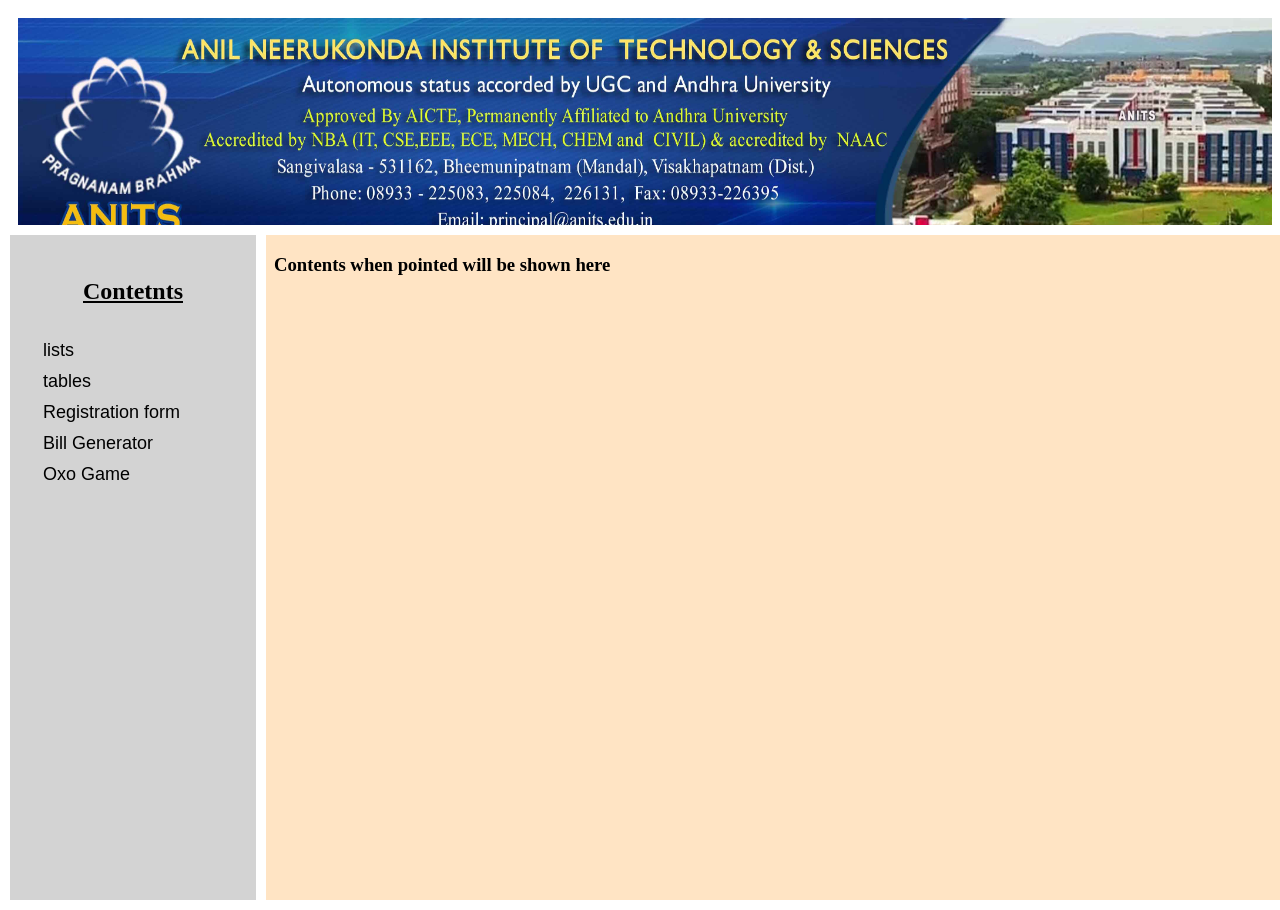
<file: wt2/index.html>
<!DOCTYPE html>
<html lang="en">
<head>
    
    <title>index</title>
  <style>
    *{
        border: 5px solid transparent;
    }
  </style>
</head>

    <frameset rows="25% ,75%" border="0px">  
          <frame name="top" src="top.html" ></frame>
          <frameset cols="20%,80%" id="bottom" >
              <frame name="left" src="left.html"></frame>
              <frame name="right" src="right.html"></frame>
          </frameset>
    </frameset>
      

</html>
</file>
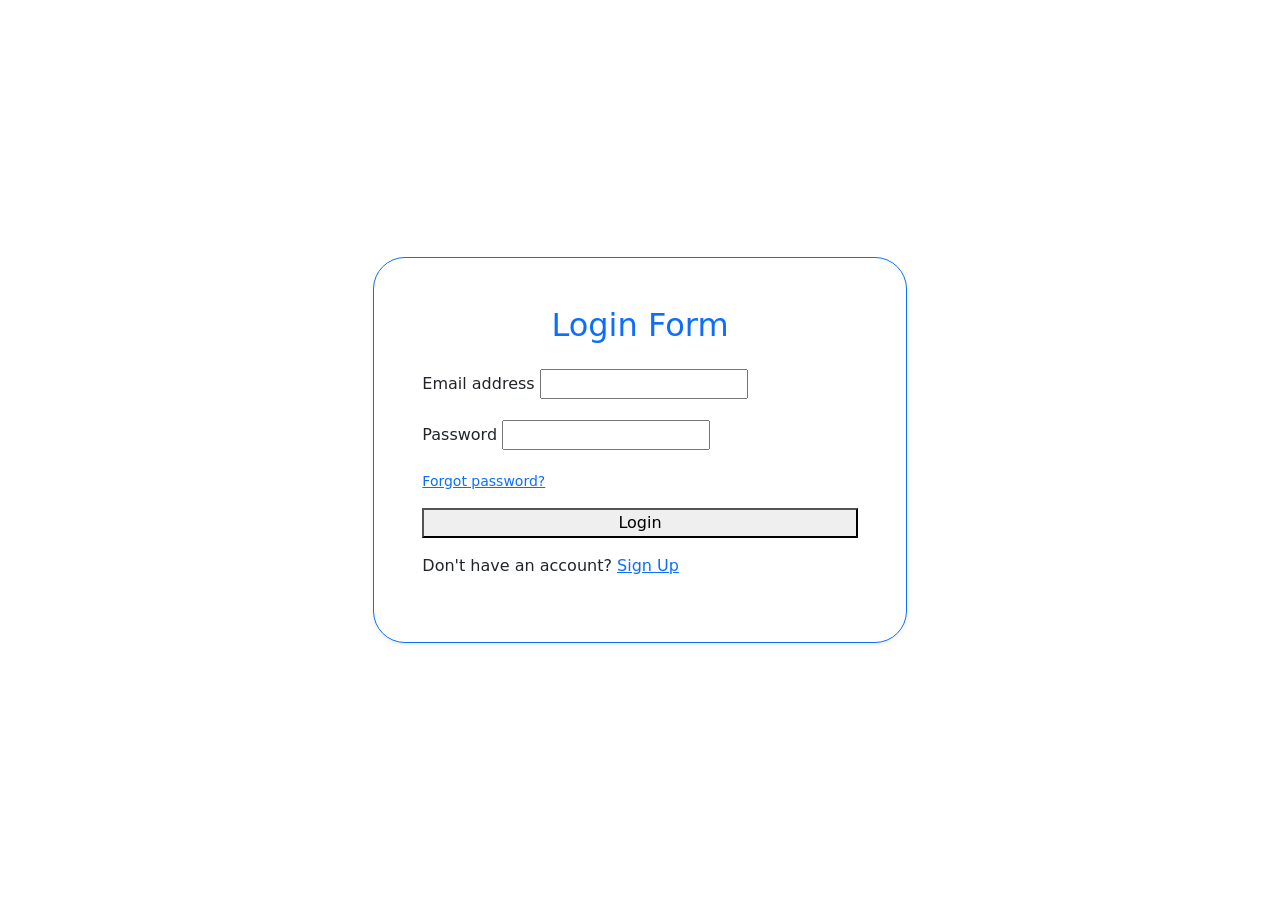
<file: facebook/login.html>
<html lang="en">

    <head>
        <meta charset="UTF-8">
        <meta http-equiv="X-UA-Compatible" content="IE=edge">
        <meta name="viewport" content="width=device-width, initial-scale=1.0">
        <title>Bootstrap v5.2 Design Login Forms</title>
        <link href="https://cdn.jsdelivr.net/npm/bootstrap@5.2.0/dist/css/bootstrap.min.css" rel="stylesheet"
            integrity="sha384-gH2yIJqKdNHPEq0n4Mqa/HGKIhSkIHeL5AyhkYV8i59U5AR6csBvApHHNl/vI1Bx" crossorigin="anonymous">
        <script src="https://cdn.jsdelivr.net/npm/bootstrap@5.2.0/dist/js/bootstrap.bundle.min.js"
            integrity="sha384-A3rJD856KowSb7dwlZdYEkO39Gagi7vIsF0jrRAoQmDKKtQBHUuLZ9AsSv4jD4Xa"
            crossorigin="anonymous"></script>
    </head>

    <body>
        <div class="vh-100 d-flex justify-content-center align-items-center ">
            <div class="col-md-5 p-5 shadow-sm border rounded-5 border-primary bg-white">
                <h2 class="text-center mb-4 text-primary">Login Form</h2>
                <form>
                    <div class="mb-3">
                        <label for="exampleInputEmail1" class="form-label">Email address</label>
                        <input type="email" class="input" name="uemail" id="exampleInputEmail1">
                    </div>

                    <div class="mb-3">
                        <label for="exampleInputPassword1" class="form-label">Password</label>
                        <input name="passw" type="password" class="input" id="password">
                    </div>

                    <p class="small"><a id="forgotPassword" href="reset.html">Forgot password?</a></p>

                    <div class="d-grid">
                        <button id="loginBtn" name="submit" type="submit">Login</button>
                    </div>
                </form>

                <div class="mt-3">
                    <p class="create">Don't have an account? <a href="signup.php"
                            class="create">Sign
                            Up</a></p>
                </div>
            </div>
        </div>
    </body>

</html>
</file>
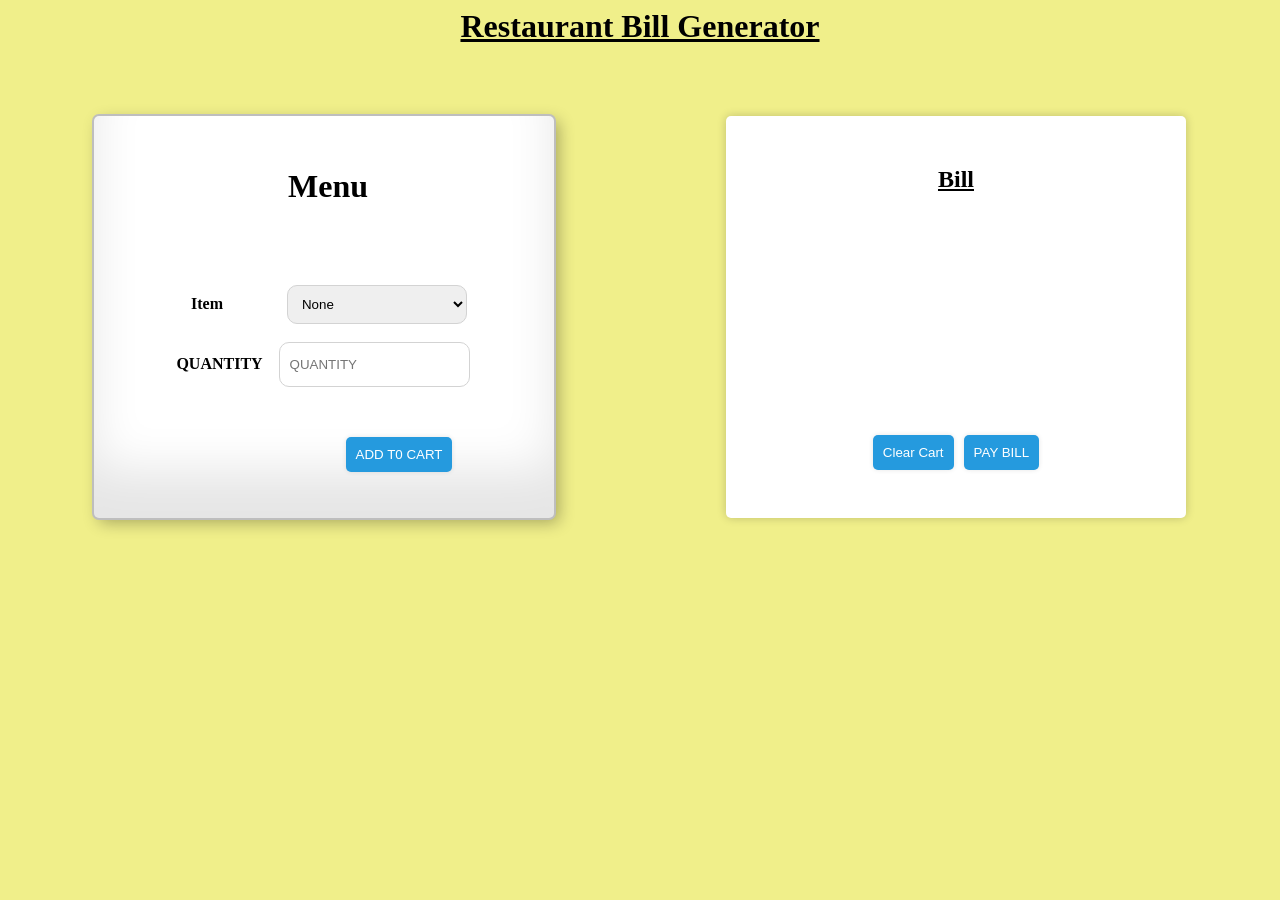
<file: wt2/bill.html>
<html>
<head>
  <title>Restaurant Bill Generator</title>
  <link rel="stylesheet" type="text/css" href="bill.css">
</head>
<body bgcolor="#fref8a">
	  <h1 style="text-align: center;"><u>Restaurant Bill Generator</u></h1>
	<div class="container">
	  <div class="card shadow">
		<h1>&nbsp;Menu</h1>
		<div class="cart">
		<form class="bill1">
			<b>&ensp;Item </b>
			&ensp;&ensp;&ensp;&ensp;&ensp;&ensp;&ensp;
			<select id="sf" class="Menu">
				<option value="0">None</option>
				<option value="Chicken555">Chicken 555</option>
				<option value="DragonChicken">Dragon Chicken</option>
				<option value="Chicken65">Chicken 65</option>
				<option value="ChickenDum">Chicken Dum</option>
				<option value="ChickenMughalai">Chicken Mughalai</option>
				<option value="ChickenLollipop">Chicken Lollipop</option>
				<option value="Thumbsup">Thumbs up</option>
				<option value="Soda">Soda</option>
				<option value="EnergyDrink">Energy Drink</option>
				<option value="CheeseCake">Cheese Cake</option>
				<option value="RedWalvetCake">Red Walvet Cake</option>
				<option value="ChocolateCake">Chocolate Cake</option>
			</select>
			<br>
			<br>
			&ensp;<b>QUANTITY</b>
			&ensp;			
			<input type="text" id="entrybox" pattern="\d*" name="text" class="input" placeholder="QUANTITY">
			&ensp;
			<br>

			<input type="button" value="ADD T0 CART" class="mybutton" id="getme">
		</form>
	</div>
		</div>
		<br><br>
		<div class=" card">
			<h2><u>Bill</u></h2>
		<textarea class="bill" cols="90" rows="12" id="writeme" name="box"></textarea>
		<br>
		<br>
		<div class="but">
		<input type="submit" value="Clear Cart" class="mybutton bill3" id="clr">
		<input type="submit" value="PAY BILL" class="mybutton bill2" id="out">
		</div>
</div>
</div>
	<script src="bill.js"></script>

</body>
</html>
</file>
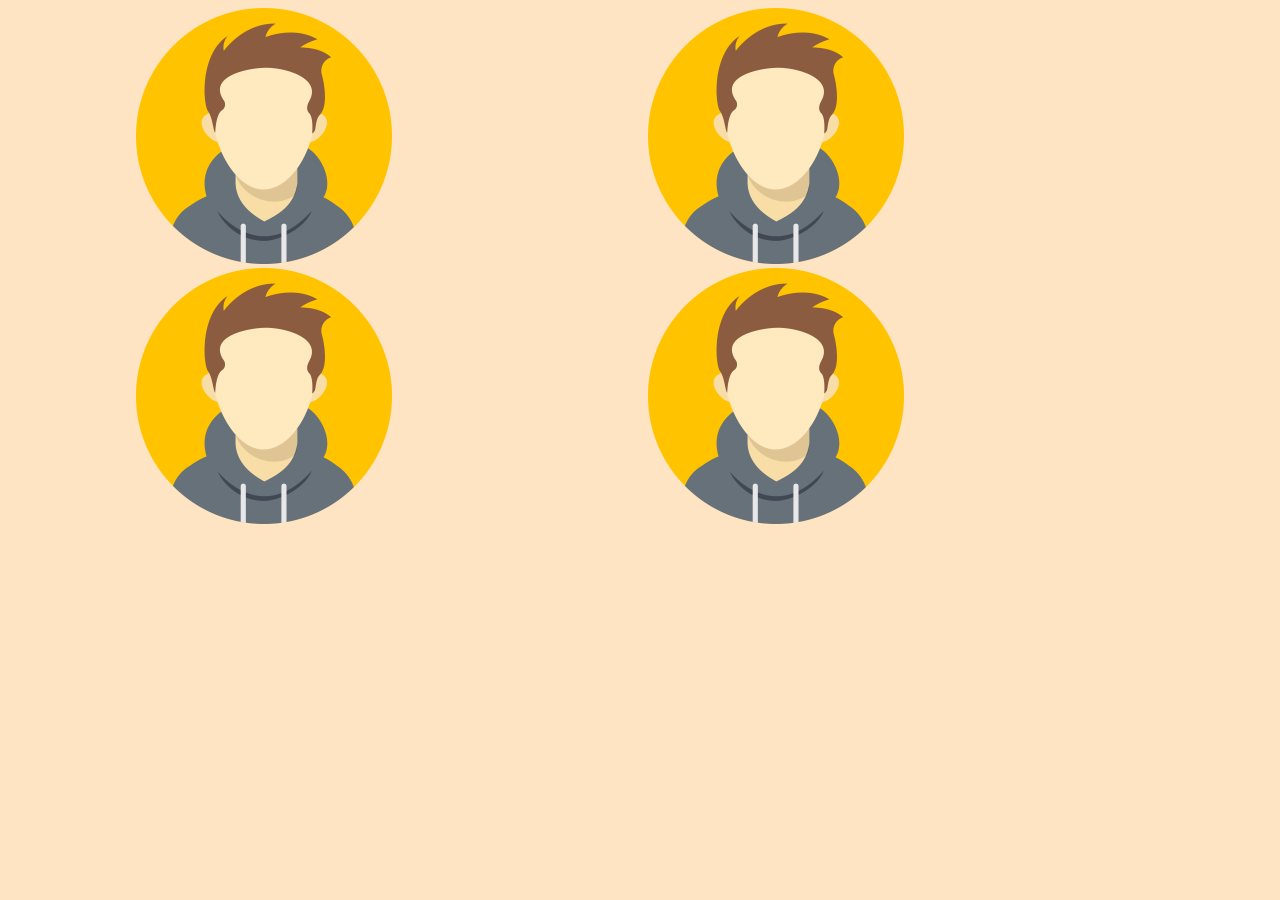
<file: wt2/image.html>
<!DOCTYPE html>
<html lang="en">
<head>
    <title>Document</title>
</head>
<body bgcolor="bisque">
    <table border="0" cellspacing="0" cellpadding="0" >
        <tr>
            <th>
                <img src="image1.png" alt="no image found"width="50%" height="50%">
            </th>
            <th>
                <img src="image1.png" alt="no image found"width="50%" height="50%">
            </th>
        </tr>
        <tr>
            <th>
                <img src="image1.png" alt="no image found"width="50%" height="50%">
            </th>
            <th>
                <img src="image1.png" alt="no image found"width="50%" height="50%">
            </th>
        </tr>

    </table>
</body>
</html>
</file>
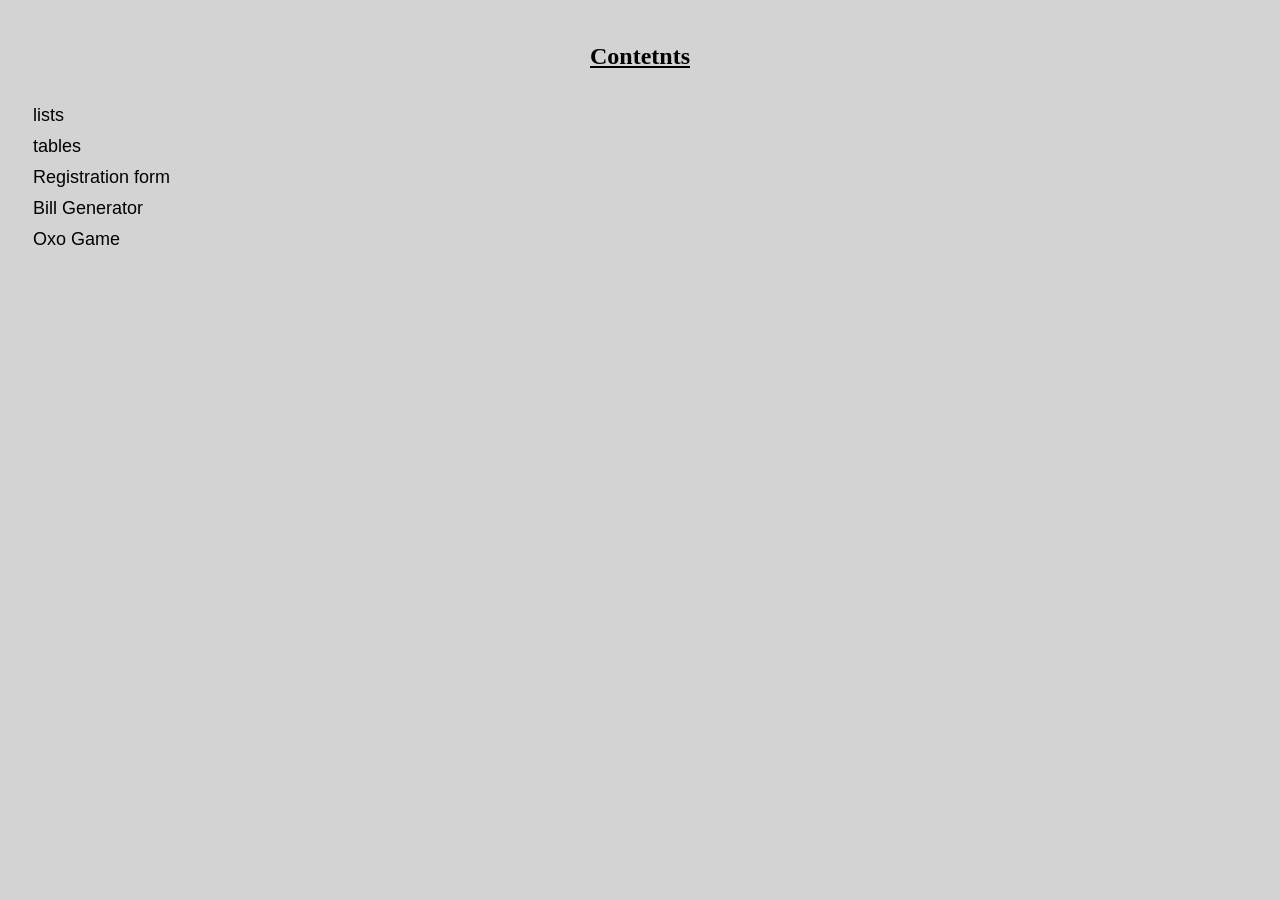
<file: wt2/left.html>
<!DOCTYPE html>
<html lang="en">
<head> 
    <title>Document</title>
    <style>
        a{
            text-decoration:none;
            color: black;
            font-weight: 150px;
            font-size: large;
            font-family: 'Franklin Gothic Medium', 'Arial Narrow', Arial, sans-serif;
        }
        li{
            list-style: none;  
        }
        *{
            padding: 5px;
        }
        </style>
</head>
<body bgcolor="lightgrey">
    <h2 align="center"><u>Contetnts</u></h2>
    <ul>
        <li><a href="list.html" target="right">lists</a></li>
        <li><a href="table.html" target="right">tables</a></li>
        <!-- <li><a href="image.html" target="right">image</a></li> -->
        <li><a href="registration form.html" target="right">Registration form</a></li>
        <li><a href="bill.html" target="right">Bill Generator</a></li>
        <li><a href="oxo.html" target="right">Oxo Game</a></li>
    </ul>
    
</body>
</html>
</file>
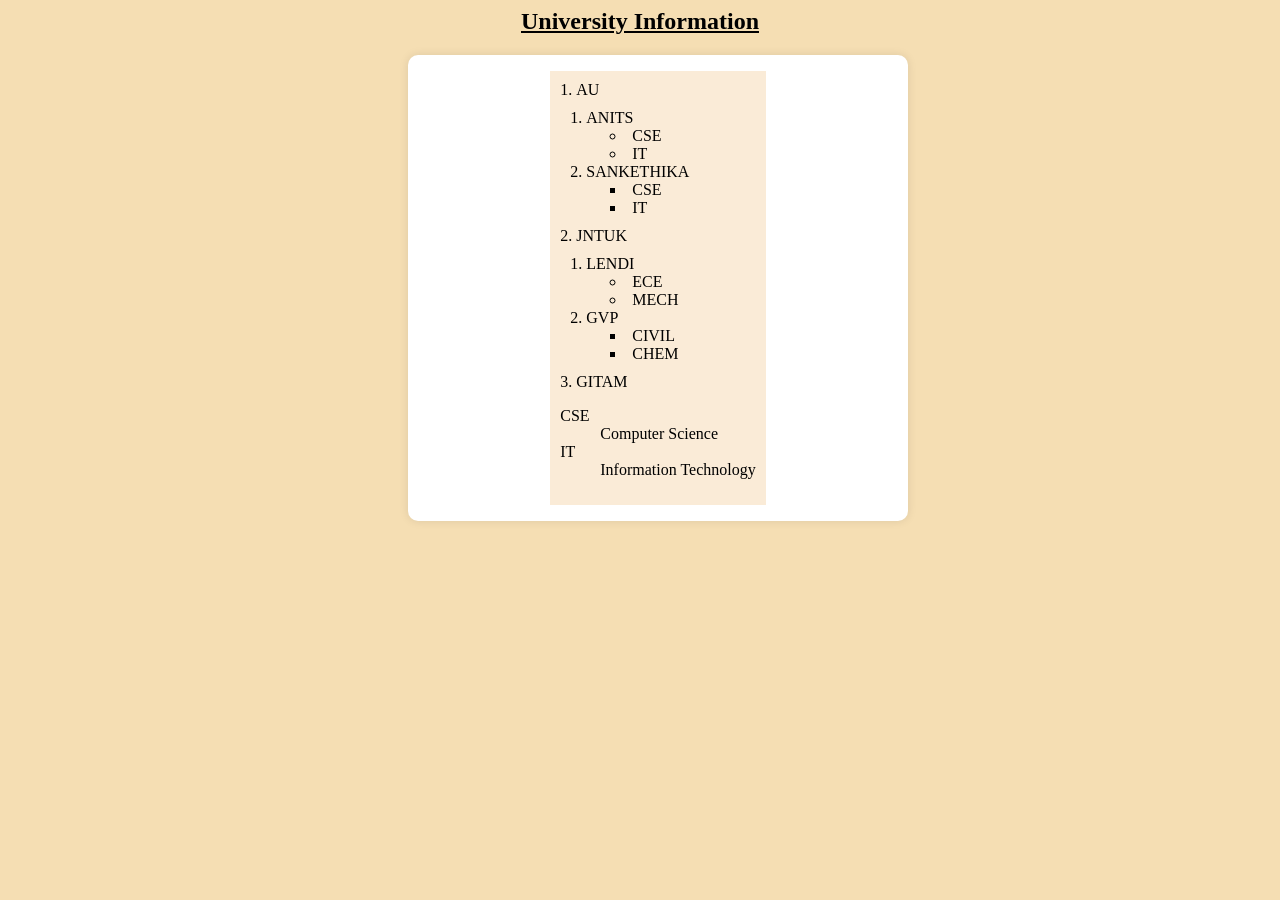
<file: wt2/list.html>
<html>
    <head>
    <style>
        h2{
            text-align: center;
        }
        div{
            width: 500px;
            margin-left: 400px;
            text-align: left;
            list-style-position:inside;
            display: flex;
            justify-content: center;
            border-radius: 10px;
            box-shadow: 0 0 10px rgba(0, 0, 0, 0.1);
            background-color: white;
        }
        ol{
            padding: 10px;
            background-color: antiquewhite;

        }       
    </style>
    </head>
    <body bgcolor="wheat">
       
        <h2><u>University Information</u></h2>
        <div>
        <ol>
            <li>AU
                <ol>
                    <li>ANITS
                        <ul type="circle" color="blue">
                            <li>CSE</li>
                            <li>IT</li>
                        </ul>
                    </li>
                    <li>SANKETHIKA
                        <ul type="square">
                            <li>CSE</li>
                            <li>IT</li>
                        </ul>
                    </li>
                </ol>
            </li>
            <li>JNTUK
                <ol>
                    <li>LENDI
                    <ul type="circle">
                        <li>ECE</li>
                        <li>MECH</li>
                    </ul></li>
                    <li>GVP</li>
                    <ul>
                        <li>CIVIL</li>
                        <li>CHEM</li>
                    </ul>
                </ol>
            </li>
            <li>GITAM
            <dl>
                <dt>CSE</dt>
                <dd>Computer Science</dd>
                <dt>IT</dt>
                <dd>Information Technology</dd>
            </dl>
            </li>
        </ol>
    </div>
    </body>
</html>
</file>
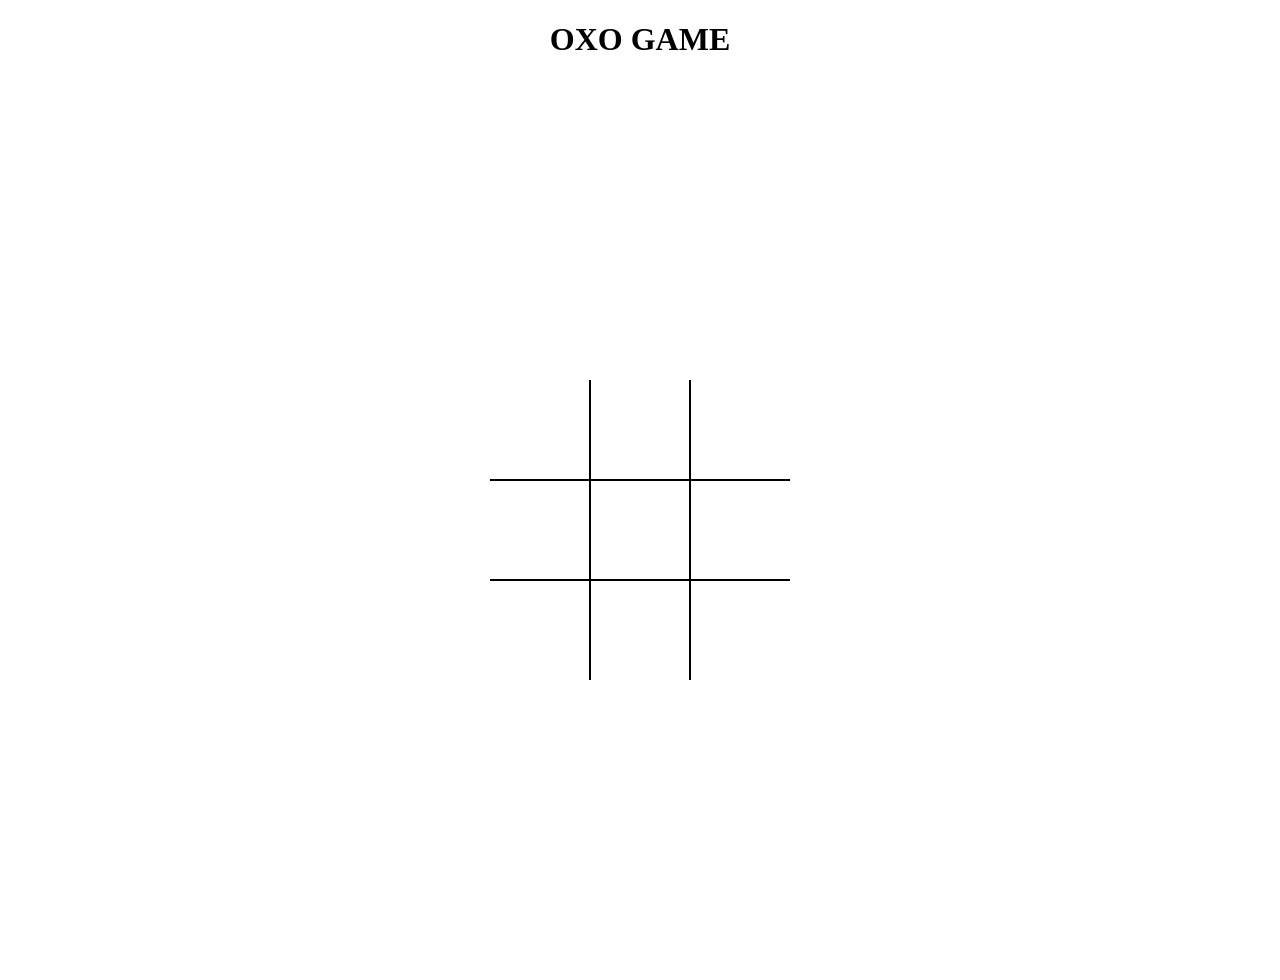
<file: wt2/oxo.html>
<!DOCTYPE html>
<html lang="en">
<head>
    <meta charset="UTF-8">
    <meta http-equiv="X-UA-Compatible" content="IE=edge">
    <meta name="viewport" content="width=device-width, initial-scale=1.0">
    <title>tic tac toe</title>
    <link rel="stylesheet" href="oxo.css">
</head>
<body>
    <h1 style="text-align:center ;">OXO GAME</h1>
            <div class="board" id="board">
            <div class="cell" data-cell></div>
            <div class="cell" data-cell></div>
            <div class="cell" data-cell></div>
            <div class="cell" data-cell></div>
            <div class="cell" data-cell></div>
            <div class="cell" data-cell></div>
            <div class="cell" data-cell></div>
            <div class="cell" data-cell></div>
            <div class="cell" data-cell></div>
        </div>
      <div class="winning-message" id="winningMessage">
            <div data-winning-message-text></div>
            <button id="restartButton">Restart</button>
      </div>

      <script src="logic.js"></script>
</body>
</html>
</file>
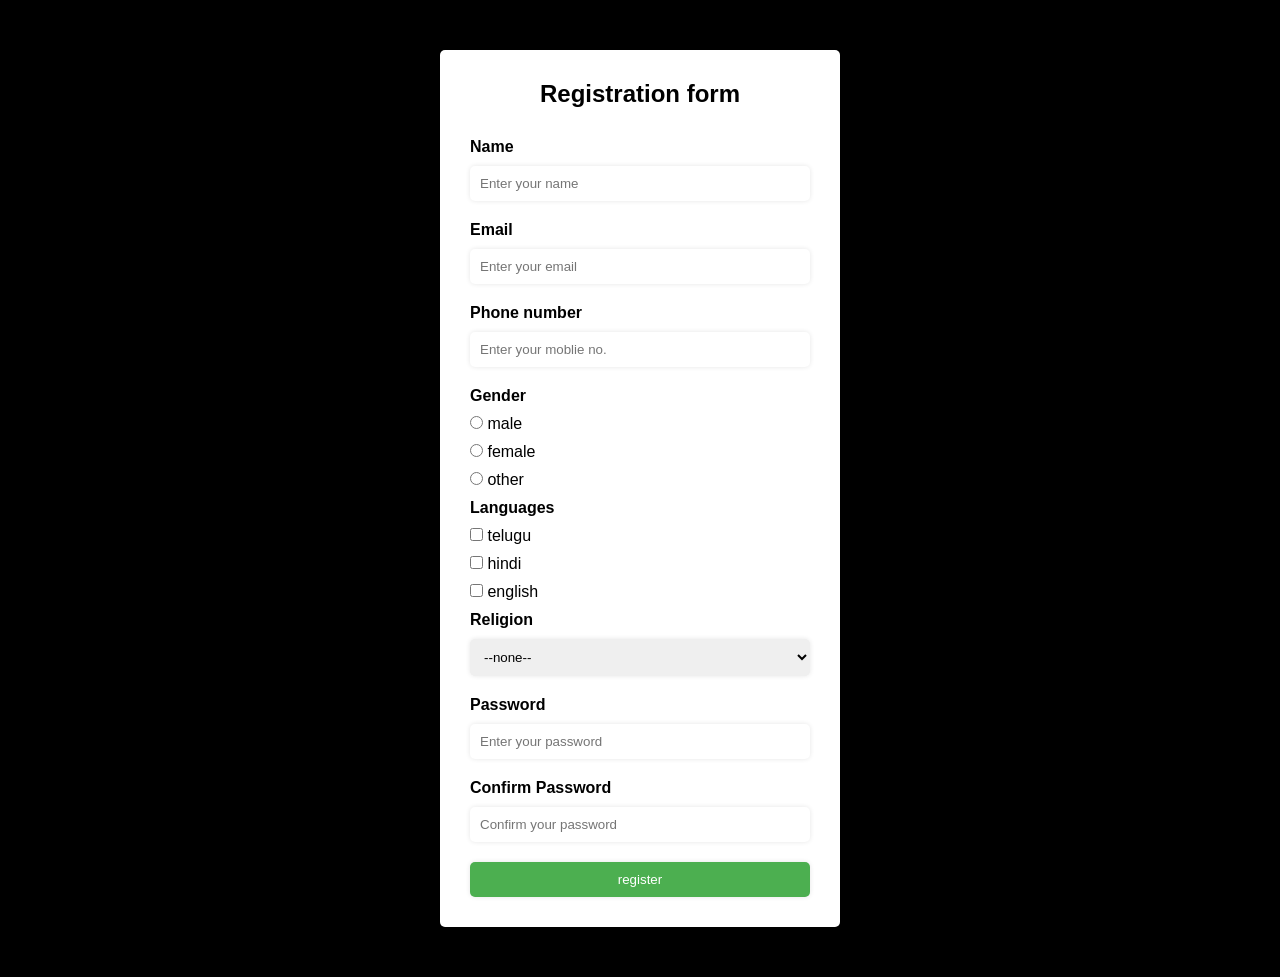
<file: wt2/registrationform.html>
<!DOCTYPE html>
<html>
<head>
	<title>Registration form</title>
	<link rel="stylesheet" type="text/css" href="style1.css">
</head>
<body>
	<div class="form">
		<h2>Registration form</h2>
		<form id="order-form">
			<label>Name</label>
			<input type="text" name="name" placeholder="Enter your name" required>

			<label>Email</label>
			<input type="email" name="email" placeholder="Enter your email" required>

            <label>Phone number</label>
			<input type="text" name="phn" placeholder="Enter your moblie no." required maxlength="10">

            <label>Gender</label>
			<label style="font-weight: normal;"><input type="radio" name="gen" required > male</label>
            <label style="font-weight: normal;"><input type="radio" name="gen" required > female</label>
            <label style="font-weight: normal;"><input type="radio" name="gen" required > other</label>

            <label>Languages</label>
			<label style="font-weight: normal;"><input type="checkbox" name="lan" required > telugu</label>
            <label style="font-weight: normal;"><input type="checkbox" name="lan" required > hindi</label>
            <label style="font-weight: normal;"><input type="checkbox" name="lan" required > english</label>

            <label>Religion</label>
            <select>
                <option value="none">--none--</option>
                <option value="hin">Hindu</option>
                <option value="chr">christian</option>
                <option value="mus">muslim</option>
                <option value="mus">other</option>
            </select>

			<label>Password</label>
			<input type="password" name="pwd" placeholder="Enter your password" required>
			<label>Confirm Password</label>
			<input type="password" name="cpwd" placeholder="Confirm your password" required>
			<button type="submit">register</button>
		</form>
	</div>
</body>
</html>
</file>
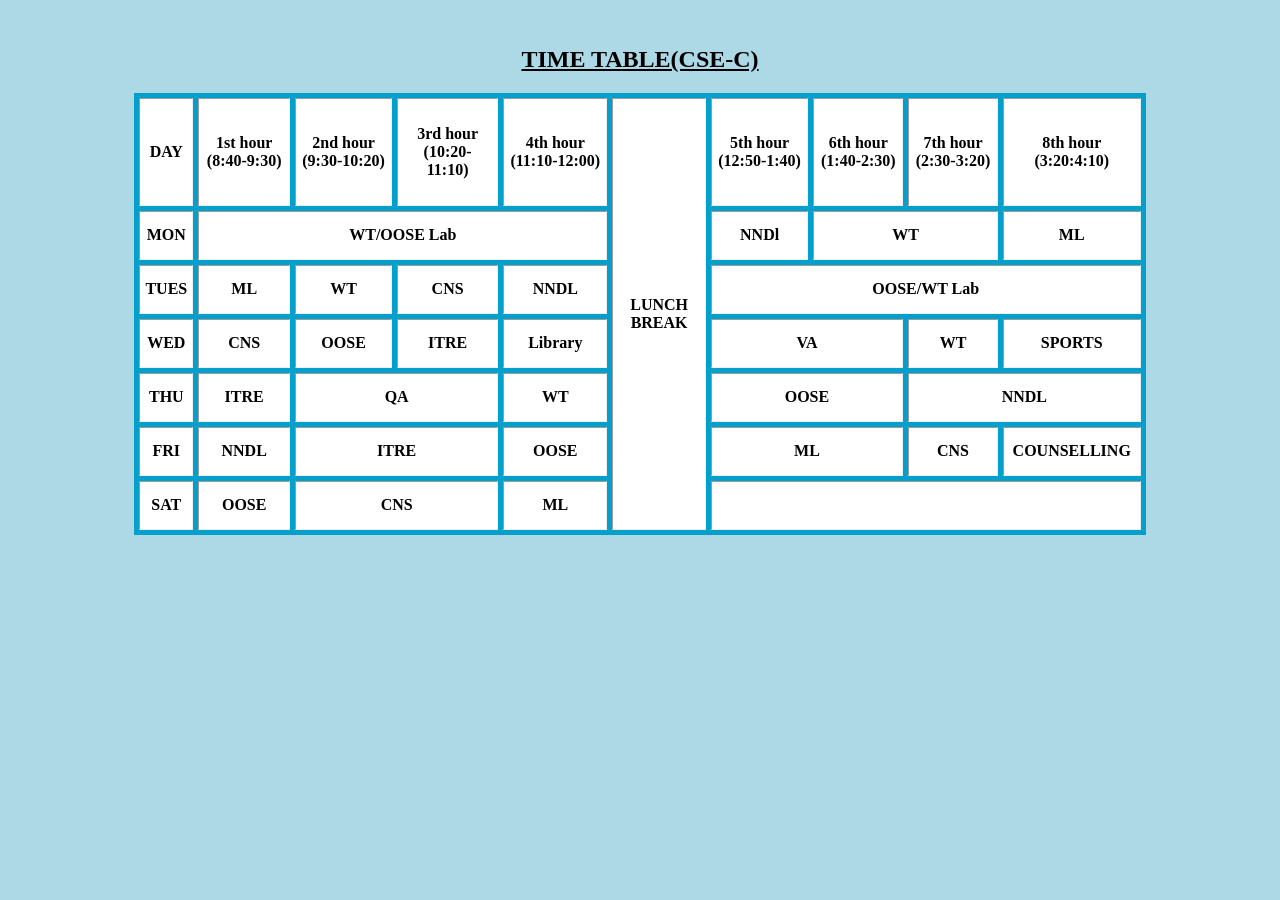
<file: wt2/table.html>
<html>
    <head>
        <style>
            table {background: rgb(4, 159, 202);
            border:5px;}
            tr {background:white;}
        </style>
    </head>
    <body bgcolor="lightblue">
        <br>
        <h2 style="text-align: center;"><u>TIME TABLE(CSE-C)</u></h2>
        <table border="1" cellspacing="5" cellpadding="5" align="center" width="80%" height="50%">
            <tr>
                <th>DAY</th>
                <th>1st hour (8:40-9:30)</th>
                <th>2nd hour (9:30-10:20)</th>
                <th>3rd hour (10:20-11:10)</th>
                <th>4th hour (11:10-12:00)</th>
                <th rowspan="7">LUNCH BREAK</th>
                <th>5th hour (12:50-1:40)</th>
                <th>6th hour (1:40-2:30)</th>
                <th>7th hour (2:30-3:20)</th>
                <th>8th hour (3:20:4:10)</th>
            </tr>            
            <tr>
                <th>MON</th>
                <th colspan="4">WT/OOSE Lab</th>
                <th>NNDl</th>
                <th colspan="2">WT</th>
                <th>ML</th>
            </tr>
            <tr>
                <th>TUES</th>
                <th>ML</th>
                <th>WT</th>
                <th>CNS</th>
                <th>NNDL</th>
                <th colspan="4">OOSE/WT Lab</th>
            </tr>
            <tr>
                <th>WED</th>
                <th>CNS</th>
                <th>OOSE</th>
                <th>ITRE</th>
                <th>Library</th>
                <th colspan="2">VA</th>
                <th>WT</th>
                <th>SPORTS</th>
            </tr>
            <tr>
                <th>THU</th>
                <th>ITRE</th>
                <th colspan="2">QA</th>
                <th>WT</th>
                <th colspan="2">OOSE</th>
                <th colspan="2">NNDL</th>
            </tr>
            <tr>
                <th>FRI</th>
                <th>NNDL</th>
                <th colspan="2">ITRE</th>
                <th>OOSE</th>
                <th colspan="2">ML</th>
                <th>CNS</th>
                <th>COUNSELLING</th>
            </tr>
            <tr>
                <th>SAT</th>
                <th>OOSE</th>
                <th colspan="2">CNS</th>
                <th>ML</th>
                <th colspan="4"></th>
            </tr>

        </table>
    </body>
</html>
</file>
<file: wt2/bill.css>
.card {
	width: 400px;
	margin: 50px auto;
	background-color: #fff;
	padding: 30px;
	border-radius: 5px;
	box-shadow: 0 0 10px rgba(0, 0, 0, 0.2);
}
   

.shadow {
    -webkit-box-shadow: inset 0 -3em 3em rgba(0,0,0,0.1),
                0 0  0 2px rgb(190, 190, 190),
                0.3em 0.3em 1em rgba(0,0,0,0.3);
            box-shadow: inset 0 -3em 3em rgba(0,0,0,0.1),
                0 0  0 2px rgb(190, 190, 190),
                0.3em 0.3em 1em rgba(0,0,0,0.3);
}
   
textarea
{
    width:350px;
    height:auto;
    border: none;
    resize: none;
}

.mybutton{
    margin-top: 20px;
    margin-left: 150px;
    padding: 10px;
	background-color: #259ade;
	color: #fff;
	border: none;
	border-radius: 5px;
	cursor: pointer;
	box-shadow: 0 0 5px rgba(0, 0, 0, 0.1);
	transition: background-color 0.3s;
}
b{
    margin-left: 2px;
}
.container{
    text-align: center;
    display: flex;
    justify-content: center;
}

.but{

    display: flex;
    justify-content: center;
}

.bill2{
    margin-left: 10px;
}
.bill3{
    margin-left: 0px;
}
.cart{
    margin-top: 80px;
}

.menu
{
    width:180px;
    padding: 10px;
    border-radius: 10px;    
    border: 1.5px solid lightgrey;
    
}
.input{
    margin-bottom: 30px;
    height:45px;
    padding: 10px;
    border-radius: 10px;
    border: 1.5px solid lightgrey;
}
</file>
<file: wt2/oxo.css>
*, *::after, *::before {
    box-sizing: border-box;
  }
  
  :root {
    --cell-size: 100px;
    --mark-size: calc(var(--cell-size) * .9);
  }
  
  body {
    margin: 0;
  }
  
  .board {
    width: 100vw;
    height: 100vh;
    display: grid;
    justify-content: center;
    align-content: center;
    justify-items: center;
    align-items: center;
    grid-template-columns: repeat(3, auto)
    
  }
  
  .cell {
    width: var(--cell-size);
    height: var(--cell-size);
    border: 1px solid black;
    display: flex;
    justify-content: center;
    align-items: center;
    position: relative;
    cursor: pointer;
  }
  
  .cell:first-child,
  .cell:nth-child(2),
  .cell:nth-child(3) {
    border-top: none;
  }
  
  .cell:nth-child(3n + 1) {
    border-left: none;
  }
  
  .cell:nth-child(3n + 3) {
    border-right: none;
  }
  
  .cell:last-child,
  .cell:nth-child(8),
  .cell:nth-child(7) {
    border-bottom: none;
  }
  
  .cell.x,
  .cell.circle {
    cursor: not-allowed;
  }
  
  .cell.x::before,
  .cell.x::after,
  .cell.circle::before {
    background-color: black;
  }
  
  .board.x .cell:not(.x):not(.circle):hover::before,
  .board.x .cell:not(.x):not(.circle):hover::after,
  .board.circle .cell:not(.x):not(.circle):hover::before {
    background-color: lightgrey;
  }
  
  .cell.x::before,
  .cell.x::after,
  .board.x .cell:not(.x):not(.circle):hover::before,
  .board.x .cell:not(.x):not(.circle):hover::after {
    content: '';
    position: absolute;
    width: calc(var(--mark-size) * .15);
    height: var(--mark-size);
  }
  
  .cell.x::before,
  .board.x .cell:not(.x):not(.circle):hover::before {
    transform: rotate(45deg);
  }
  
  .cell.x::after,
  .board.x .cell:not(.x):not(.circle):hover::after {
    transform: rotate(-45deg);
  }
  
  .cell.circle::before,
  .cell.circle::after,
  .board.circle .cell:not(.x):not(.circle):hover::before,
  .board.circle .cell:not(.x):not(.circle):hover::after {
    content: '';
    position: absolute;
    border-radius: 50%;
  }
  
  .cell.circle::before,
  .board.circle .cell:not(.x):not(.circle):hover::before {
    width: var(--mark-size);
    height: var(--mark-size);
  }
  
  .cell.circle::after,
  .board.circle .cell:not(.x):not(.circle):hover::after {
    width: calc(var(--mark-size) * .7);
    height: calc(var(--mark-size) * .7);
    background-color: white;
  }
  
  .winning-message {
    display: none;
    position: fixed;
    top: 0;
    left: 0;
    right: 0;
    bottom: 0;
    background-color: rgba(0, 0, 0, .9);
    justify-content: center;
    align-items: center;
    color: white;
    font-size: 5rem;
    flex-direction: column;
  }
  
  .winning-message button {
    font-size: 3rem;
    background-color: white;
    border: 1px solid black;
    padding: .25em .5em;
    cursor: pointer;
  }
  
  .winning-message button:hover {
    background-color: black;
    color: white;
    border-color: white;
  }
  
  .winning-message.show {
    display: flex;
  }
  
  /* Background Styles Only */
  
  @import url('https://fonts.googleapis.com/css?family=Raleway');
  
  * {
      font-family: Raleway;
  }
</file>
<file: wt2/style1.css>
* {
	margin: 0;
	padding: 0;
	box-sizing: border-box;
}

body {
	font-family: Arial, sans-serif;
	background-color: black;
}

.form {
	width: 400px;
	margin: 50px auto;
	background-color: #fff;
	padding: 30px;
	border-radius: 5px;
	box-shadow: 0 0 10px rgba(0, 0, 0, 0.2);
}

h2 {
	text-align: center;
	margin-bottom: 30px;
}

form {
	display: flex;
	flex-direction: column;
}

label {
	font-weight: bold;
	margin-bottom: 10px;
}

input[type="text"],
input[type="email"],
input[type="password"],
input[type="date"] ,select{
	padding: 10px;
	margin-bottom: 20px;
	border-radius: 5px;
	border: none;
	box-shadow: 0 0 5px rgba(0, 0, 0, 0.1);
}

button[type="submit"] {
	padding: 10px;
	background-color: #4CAF50;
	color: #fff;
	border: none;
	border-radius: 5px;
	cursor: pointer;
	box-shadow: 0 0 5px rgba(0, 0, 0, 0.1);
	transition: background-color 0.3s;
}

button[type="submit"]:hover {
	background-color: #3e8e41;
}
</file>
